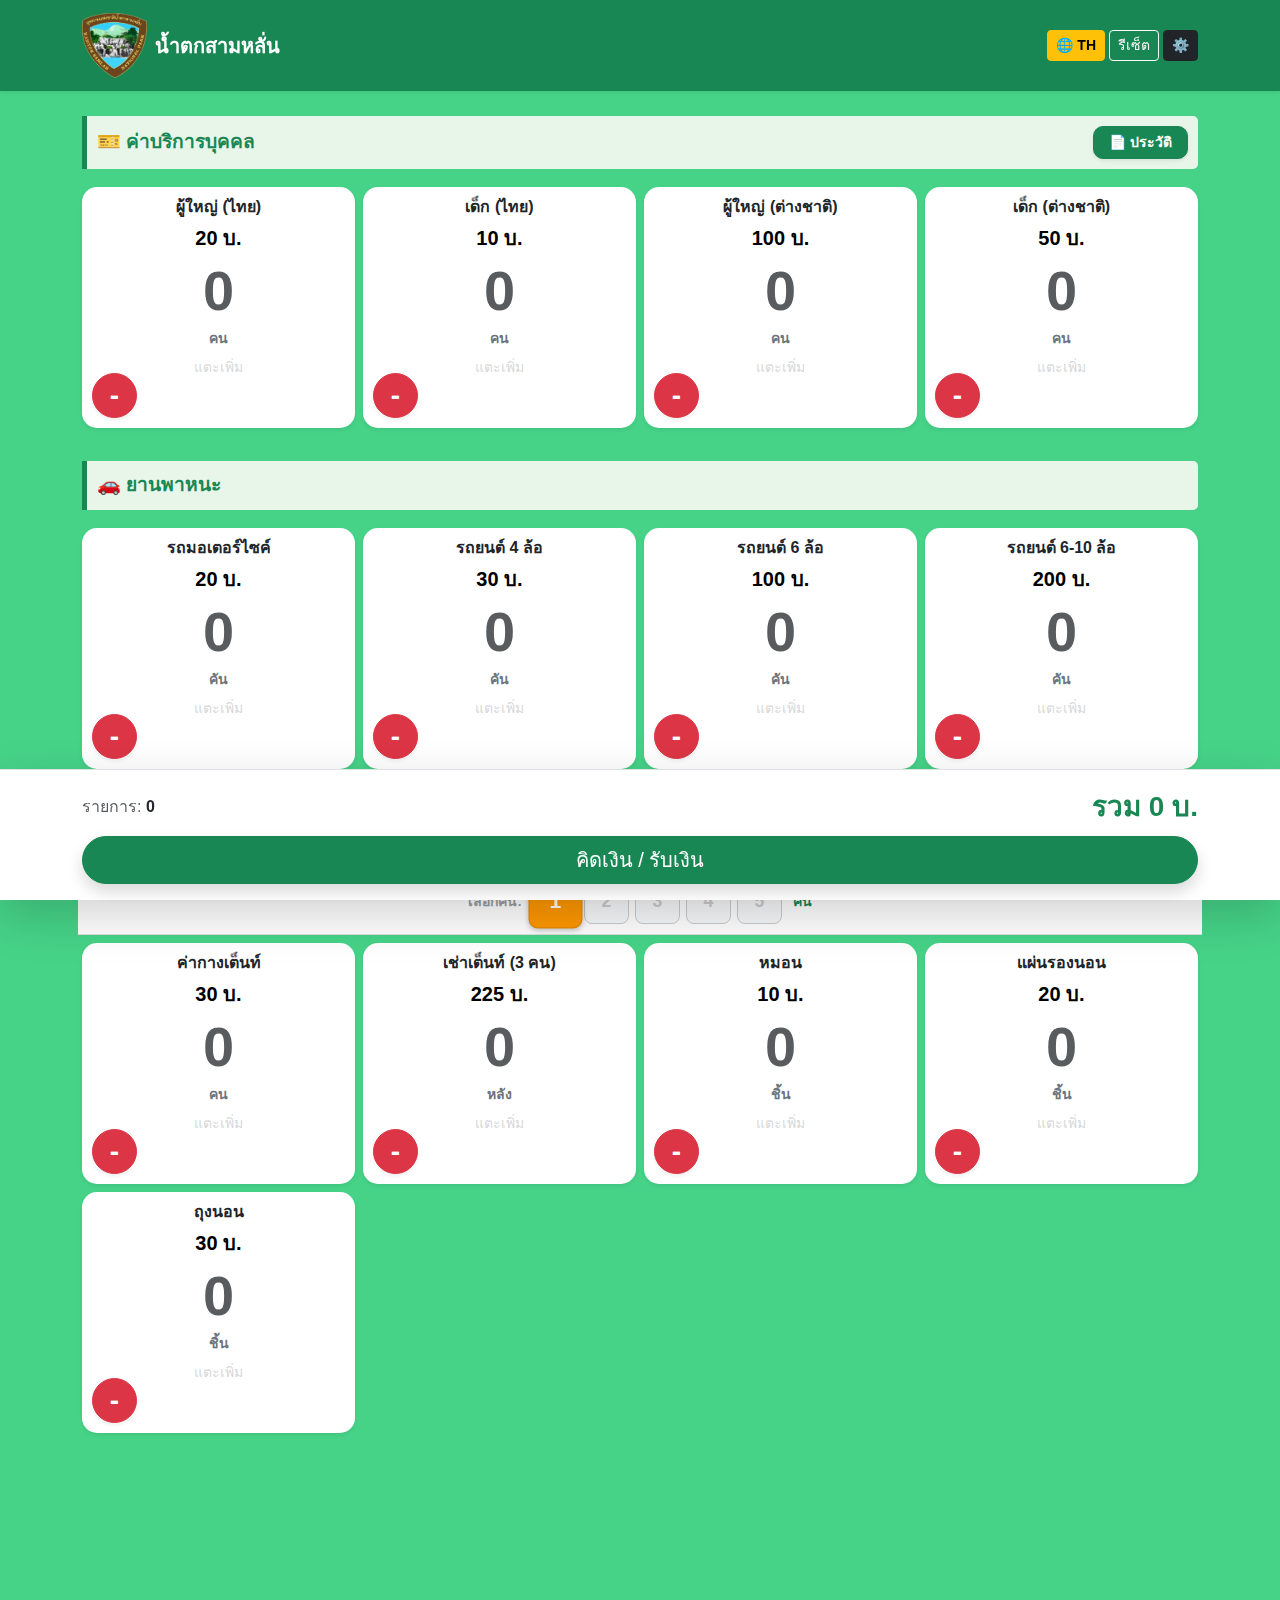
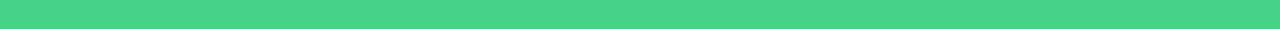
<file: index.html>
<!DOCTYPE html>
<html lang="th">
<head>
    <meta charset="UTF-8">
    <meta name="viewport" content="width=device-width, initial-scale=1.0, maximum-scale=1.0, user-scalable=no">
    <title>ค่าธรรมเนียม - น้ำตกสามหลั่น</title>
    
    <link rel="stylesheet" href="css/bootstrap.min.css">
    <link rel="stylesheet" href="css/style.css?v=4.3">
    
    <link rel="manifest" href="manifest.json">
    <meta name="theme-color" content="#2E7D32">
    <link rel="apple-touch-icon" href="img/icon.png">

    <style>
        .night-selector-bar {
    position: -webkit-sticky; /* สำคัญ: เพื่อให้  ไอฟง ยอมเกาะ */
    position: sticky;
    top: var(--nav-height, 66px); /* เกาะใต้ความสูงที่วัดได้จริง */
    z-index: 1020; /* อยู่เหนือการ์ดแต่ต่ำกว่า Navbar */
    background-color: white;
    padding: 10px 0;
    border-bottom: 1px solid #ddd;
}

        /* ปุ่มเลือกคืน (1-5) */
        .night-btn {
            width: 45px;
            height: 45px;
            border: 1px solid #ccc;
            background-color: #f8f9fa;
            color: #ccc; /* สีจางๆ ตอนยังไม่เลือก */
            font-weight: bold;
            font-size: 1.1rem;
            border-radius: 8px;
            margin: 0 3px;
            transition: all 0.1s;
        }

        /* ปุ่มตอนถูกเลือก (Active) */
        .night-btn.active {
            background-color: #ff9800; /* สีส้ม */
            color: white;
            border-color: #e68900;
            transform: scale(1.2); /* ขยายใหญ่ขึ้นนิดนึง */
            box-shadow: 0 2px 4px rgba(0,0,0,0.2);
            opacity: 1;
        }

        /* หัวข้อหมวดหมู่ (Zone Header) */
        .zone-header {
            font-size: 1.2rem;
            font-weight: bold;
            color: #198754; /* สีเขียวเข้ม */
            margin-top: 25px;
            margin-bottom: 10px;
            padding-left: 15px;
            border-left: 5px solid #198754;
            background-color: #e8f5e9;
            padding: 10px;
            border-radius: 0 5px 5px 0;
        }
    </style>
</head>

<body>

    <nav class="navbar navbar-dark bg-success shadow-sm sticky-top" style="z-index: 100;">
      <div class="container d-flex align-items-center">
        <!-- รวม logo + title ไว้ใน .navbar-brand -->
        <a class="navbar-brand d-flex align-items-center" href="#">
          <img src="img/logo.png" width="65" height="65" class="d-inline-block align-top me-2" onerror="this.style.display='none'">
          <span class="fs-5 fw-bold" id="app-title">น้ำตกสามหลั่น</span>
        </a>

        <!-- ปุ่มทั้งหมดอยู่ในบล็อกเดียวที่มี ms-auto เพื่อดันไปขวา -->
        <div class="ms-auto d-flex align-items-center">
          <button class="btn btn-warning btn-sm fw-bold me-1" onclick="toggleLanguage()">
            🌐 <span id="lang-btn-text">TH</span>
          </button>
          <button class="btn btn-outline-light btn-sm me-1" onclick="resetApp()" id="btn-reset">รีเซ็ต</button>
          <button class="btn btn-dark btn-sm" onclick="openSettings()">⚙️</button>
        </div>
      </div>
    </nav>

    <div class="container pb-5 mb-5">
        <div id="items-container" class="row g-2">
            </div>
    </div>

    <div class="fixed-bottom bg-white shadow-lg p-3 border-top">
        <div class="container">
            <div class="d-flex justify-content-between align-items-center mb-2">
                <span class="text-muted">
                    <span id="lbl-items">รายการ</span>: 
                    <span id="total-count" class="fw-bold text-dark">0</span>
                </span>
                <span class="fs-3 fw-bold text-success">
                    <span id="lbl-total">รวม</span> 
                    <span id="total-price">0</span> 
                    <span id="unit-baht">บ.</span>
                </span>
            </div>
            <button class="btn btn-success w-100 btn-lg rounded-pill shadow" onclick="showSummary()" id="btn-checkout">
                คิดเงิน / รับเงิน
            </button>
        </div>
    </div>

    <div class="modal fade" id="paymentModal" tabindex="-1" data-bs-backdrop="static">
        <div class="modal-dialog modal-dialog-centered modal-lg">
            <div class="modal-content">
                <div class="modal-header bg-success text-white d-flex justify-content-between align-items-center">
                     <h5 class="modal-title" id="modal-title">สรุปรายการ & รับเงิน</h5>
                      <div class="d-flex align-items-center">
                        <button class="btn btn-warning btn-sm fw-bold me-3" onclick="toggleLanguage()">
                          🌐 <span class="modal-lang-btn-text">TH</span>
                       </button>
                     <button type="button" class="btn-close btn-close-white big-close" data-bs-dismiss="modal"></button>
                     </div>
                </div>
                <div class="modal-body">
                    
                    <div id="summary-content"></div>
                    
                    <div class="alert alert-success text-center border-2 border-success mt-3">
                        <span class="fs-5" id="lbl-total-pay">ยอดรวมต้องชำระ</span><br>
                        <span class="display-3 fw-bold" id="modal-total">0</span> 
                        <span class="fs-4" id="unit-baht-modal">บาท</span>
                    </div>

                    <hr>
                    <p class="mb-2 fw-bold text-muted" id="lbl-received-money">กดตามเงินที่รับมา:</p>
                    <div class="row g-2 mb-3">
                        <div class="col-3"><button class="btn btn-outline-secondary w-100 py-3 money-btn fw-bold" onclick="addMoney(1000)">1000</button></div>
                        <div class="col-3"><button class="btn btn-outline-secondary w-100 py-3 money-btn fw-bold" onclick="addMoney(500)">500</button></div>
                        <div class="col-3"><button class="btn btn-outline-secondary w-100 py-3 money-btn fw-bold" onclick="addMoney(100)">100</button></div>
                        <div class="col-3"><button class="btn btn-outline-secondary w-100 py-3 money-btn fw-bold" onclick="addMoney(50)">50</button></div>
                        <div class="col-3"><button class="btn btn-outline-secondary w-100 py-3 money-btn fw-bold" onclick="addMoney(20)">20</button></div>
                        <div class="col-3"><button class="btn btn-outline-secondary w-100 py-3 money-btn fw-bold" onclick="addMoney(10)">10</button></div>
                        <div class="col-3"><button class="btn btn-outline-secondary w-100 py-3 money-btn fw-bold" onclick="addMoney(5)">5</button></div>
                        <div class="col-3"><button class="btn btn-danger w-100 py-3 fw-bold" onclick="clearMoney()">C</button></div>
                    </div>

                    <div class="card bg-light border-0">
                        <div class="card-body text-center">
                            
                            <div class="mb-2">
                                <span class="fs-5 text-muted" id="lbl-received">รับเงินมา:</span>
                                <span id="money-received" class="h3 fw-bold text-primary mx-2">0</span>
                                <span class="fs-5 text-muted" id="unit-baht-received">บาท</span>
                            </div>

                            <hr class="my-2">

                            <div class="mt-2">
                                <span class="fs-4 fw-bold" id="lbl-change">เงินทอน:</span>
                                <span id="money-change" class="display-2 fw-bold text-danger mx-2">0</span>
                                <span class="fs-4 fw-bold" id="unit-baht-change">บาท</span>
                            </div>
                            
                        </div>
                    </div>

                </div>
                <div class="modal-footer">
                    <button type="button" class="btn btn-success w-100 btn-lg p-3 fs-4" onclick="finishTransaction()" id="btn-done">เสร็จสิ้น (คนต่อไป)</button>
                </div>
            </div>
        </div>
    </div>

    <div class="modal fade" id="settingsModal" tabindex="-1">
        <div class="modal-dialog modal-dialog-scrollable">
            <div class="modal-content">
                <div class="modal-header bg-dark text-white">
                    <h5 class="modal-title">⚙️ ตั้งค่า (Settings)</h5>
                    <button type="button" class="btn-close btn-close-white" data-bs-dismiss="modal"></button>
                </div>
                <div class="modal-body">
                    <div id="settings-list" class="vstack gap-3"></div>
                    
                    <button class="btn btn-outline-primary w-100 mt-3 border-dashed" onclick="addNewItemConfig()">+ เพิ่มรายการใหม่ (Add New)</button>
                </div>
                <div class="modal-footer">
                    <button type="button" class="btn btn-secondary" data-bs-dismiss="modal">ยกเลิก</button>
                    <button type="button" class="btn btn-primary" onclick="saveSettings()">บันทึก (Save)</button>
                </div>
            </div>
        </div>
    </div>
    <div class="modal fade" id="historyModal" tabindex="-1">
    <div class="modal-dialog modal-dialog-scrollable modal-lg">
        <div class="modal-content">
            <div class="modal-header bg-primary text-white">
                <h5 class="modal-title">📄 ประวัติการรับเงิน (History)</h5>
                <button type="button" class="btn-close btn-close-white" data-bs-dismiss="modal"></button>
            </div>
            <div class="modal-body p-0">
                <div class="table-responsive">
                    <table class="table table-striped mb-0">
                        <thead class="table-dark">
                            <tr>
                                <th>เวลา</th>
                                <th>ยอดรวม</th>
                                <th>รับ/ทอน</th>
                            </tr>
                        </thead>
                        <tbody id="history-table-body">
                            </tbody>
                    </table>
                </div>
            </div>
            <div class="modal-footer">
                <button class="btn btn-danger me-auto" onclick="clearHistory()">🗑️ ล้างประวัติ</button>
                <button class="btn btn-info" onclick=" exportToCSV()">ส่งออก CSV</button>
                <button class="btn btn-secondary" data-bs-dismiss="modal">ปิด</button>
            </div>
        </div>
    </div>
</div>
    
    <script src="js/bootstrap.bundle.min.js"></script>
    <script src="js/app.js?v=4.3"></script>
    <script>
        if ('serviceWorker' in navigator) navigator.serviceWorker.register('sw.js');
    </script>
</body>
</html>
</file>
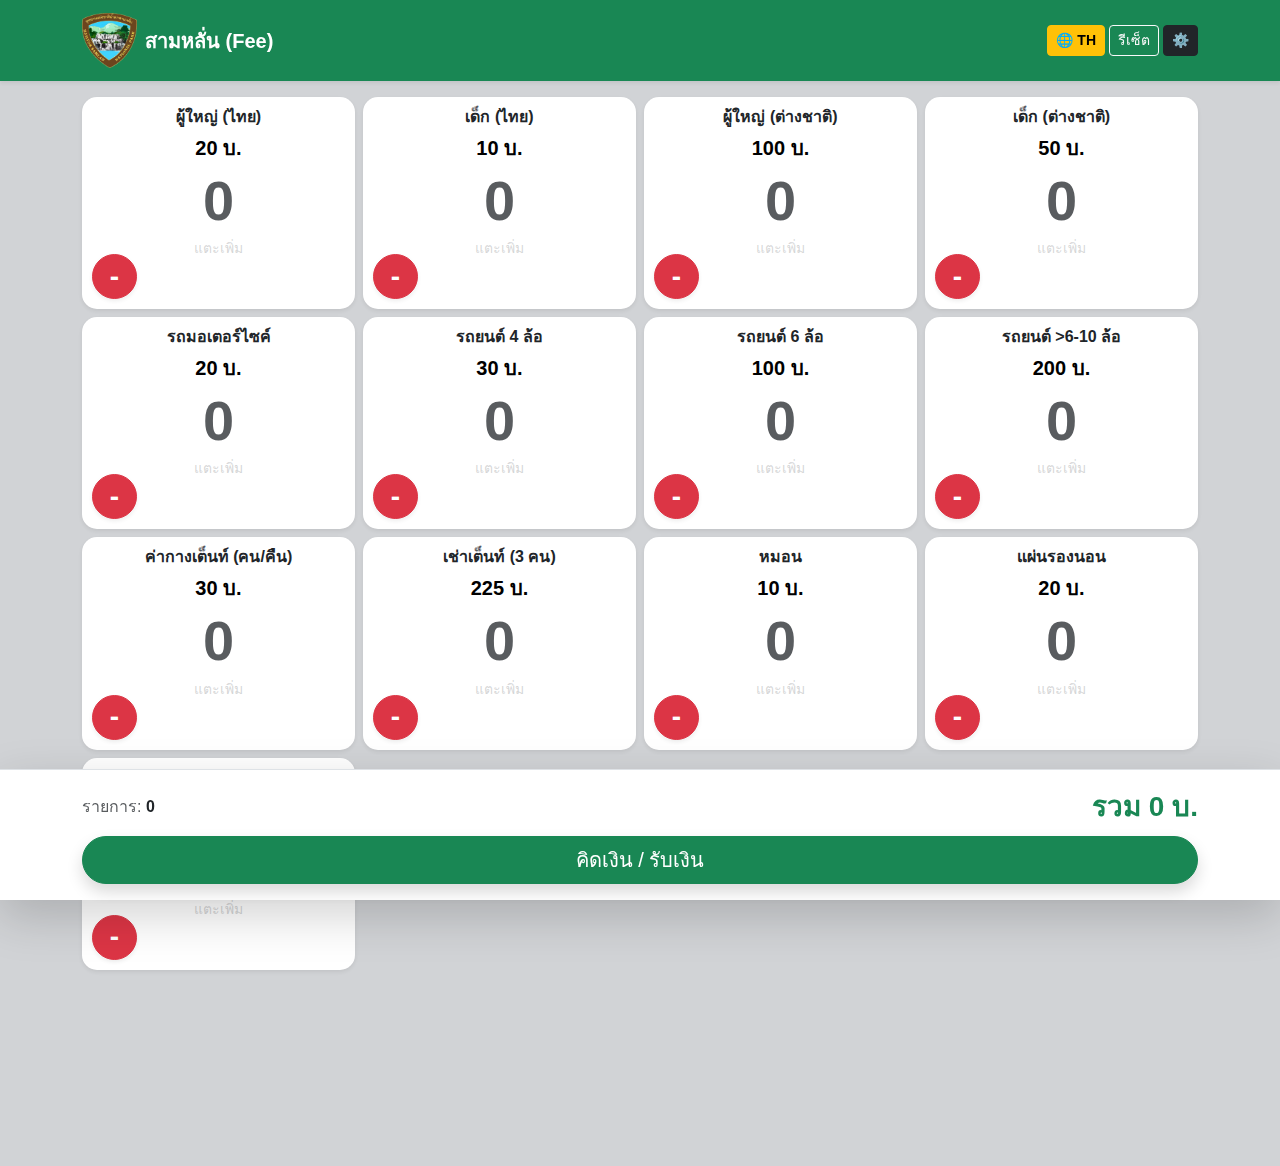
<file: SanlamFee/index.html>
<!DOCTYPE html>
<html lang="th">
<head>
    <meta charset="UTF-8">
    <meta name="viewport" content="width=device-width, initial-scale=1.0, maximum-scale=1.0, user-scalable=no">
    <title>ค่าธรรมเนียม - น้ำตกสามหลั่น</title>
    
    <link rel="stylesheet" href="css/bootstrap.min.css">
    <link rel="stylesheet" href="css/style.css">
    
    <link rel="manifest" href="manifest.json">
    <meta name="theme-color" content="#2E7D32">
    <link rel="apple-touch-icon" href="img/icon.png">
</head>

<body style="background-color: #f0f2f5;">

    <nav class="navbar navbar-dark bg-success shadow-sm sticky-top">
        <div class="container d-flex align-items-center justify-content-between">
            <a class="navbar-brand d-flex align-items-center" href="#">
                <img src="img/logo.png" width="55" height="55" class="d-inline-block align-top me-2 " onerror="this.style.display='none'">
                
                <span class="fs-5 fw-bold" id="app-title">สามหลั่น (Fee)</span>
            </a>
            
            <div class="d-flex align-items-center">
                <button class="btn btn-warning btn-sm fw-bold me-1" onclick="toggleLanguage()">
                    🌐 <span id="lang-btn-text">TH</span>
                </button>
                
                <button class="btn btn-outline-light btn-sm me-1" onclick="resetApp()" id="btn-reset">รีเซ็ต</button>
                
                <button class="btn btn-dark btn-sm" onclick="openSettings()">⚙️</button>
            </div>
        </div>
    </nav>

    <div class="container py-3 pb-5 mb-5">
        <div id="items-container" class="row g-2">
            </div>
    </div>

    <div class="fixed-bottom bg-white shadow-lg p-3 border-top">
        <div class="container">
            <div class="d-flex justify-content-between align-items-center mb-2">
                <span class="text-muted">
                    <span id="lbl-items">รายการ</span>: 
                    <span id="total-count" class="fw-bold text-dark">0</span>
                </span>
                <span class="fs-3 fw-bold text-success">
                    <span id="lbl-total">รวม</span> 
                    <span id="total-price">0</span> 
                    <span id="unit-baht">บ.</span>
                </span>
            </div>
            <button class="btn btn-success w-100 btn-lg rounded-pill shadow" onclick="showSummary()" id="btn-checkout">
                คิดเงิน / รับเงิน
            </button>
        </div>
    </div>

    <div class="modal fade" id="paymentModal" tabindex="-1" data-bs-backdrop="static">
        <div class="modal-dialog modal-dialog-centered modal-lg">
            <div class="modal-content">
                <div class="modal-header bg-success text-white">
                    <h5 class="modal-title" id="modal-title">สรุปรายการ & รับเงิน</h5>
                    <button type="button" class="btn-close btn-close-white" data-bs-dismiss="modal"></button>
                </div>
                <div class="modal-body">
                    <ul id="summary-list" class="list-group mb-3 list-group-flush"></ul>
                    
                    <div class="alert alert-success text-center border-2 border-success">
                        <span class="fs-5" id="lbl-total-pay">ยอดรวมต้องชำระ</span><br>
                        <span class="display-3 fw-bold" id="modal-total">0</span> 
                        <span class="fs-4" id="unit-baht-modal">บาท</span>
                    </div>
                    
                    <hr>
                    <p class="mb-2 fw-bold text-muted" id="lbl-received-money">กดตามเงินที่รับมา:</p>
                    <div class="row g-2 mb-3">
                        <div class="col-3"><button class="btn btn-outline-secondary w-100 py-3 money-btn fw-bold" onclick="addMoney(1000)">1000</button></div>
                        <div class="col-3"><button class="btn btn-outline-secondary w-100 py-3 money-btn fw-bold" onclick="addMoney(500)">500</button></div>
                        <div class="col-3"><button class="btn btn-outline-secondary w-100 py-3 money-btn fw-bold" onclick="addMoney(100)">100</button></div>
                        <div class="col-3"><button class="btn btn-outline-secondary w-100 py-3 money-btn fw-bold" onclick="addMoney(50)">50</button></div>
                        <div class="col-3"><button class="btn btn-outline-secondary w-100 py-3 money-btn fw-bold" onclick="addMoney(20)">20</button></div>
                        <div class="col-3"><button class="btn btn-outline-secondary w-100 py-3 money-btn fw-bold" onclick="addMoney(10)">10</button></div>
                        <div class="col-3"><button class="btn btn-outline-secondary w-100 py-3 money-btn fw-bold" onclick="addMoney(5)">5</button></div>
                        <div class="col-3"><button class="btn btn-danger w-100 py-3 fw-bold" onclick="clearMoney()">C</button></div>
                    </div>

                    <div class="card bg-light border-0">
                        <div class="card-body text-center">
                            
                            <div class="mb-2">
                                <span class="fs-5 text-muted" id="lbl-received">รับเงินมา:</span>
                                <span id="money-received" class="h3 fw-bold text-primary mx-2">0</span>
                                <span class="fs-5 text-muted" id="unit-baht-received">บาท</span>
                            </div>

                            <hr class="my-2">

                            <div class="mt-2">
                                <span class="fs-4 fw-bold" id="lbl-change">เงินทอน:</span>
                                <span id="money-change" class="display-2 fw-bold text-danger mx-2">0</span>
                                <span class="fs-4 fw-bold" id="unit-baht-change">บาท</span>
                            </div>
                            
                        </div>
                    </div>

                </div>
                <div class="modal-footer">
                    <button type="button" class="btn btn-success w-100 btn-lg p-3 fs-4" onclick="finishTransaction()" id="btn-done">เสร็จสิ้น (คนต่อไป)</button>
                </div>
            </div>
        </div>
    </div>

    <div class="modal fade" id="settingsModal" tabindex="-1">
        <div class="modal-dialog modal-dialog-scrollable">
            <div class="modal-content">
                <div class="modal-header bg-dark text-white">
                    <h5 class="modal-title">⚙️ ตั้งค่า (Settings)</h5>
                    <button type="button" class="btn-close btn-close-white" data-bs-dismiss="modal"></button>
                </div>
                <div class="modal-body">
                    <div id="settings-list" class="vstack gap-3"></div>
                    
                    <button class="btn btn-outline-primary w-100 mt-3 border-dashed" onclick="addNewItemConfig()">+ เพิ่มรายการใหม่ (Add New)</button>
                </div>
                <div class="modal-footer">
                    <button type="button" class="btn btn-secondary" data-bs-dismiss="modal">ยกเลิก</button>
                    <button type="button" class="btn btn-primary" onclick="saveSettings()">บันทึก (Save)</button>
                </div>
            </div>
        </div>
    </div>

    <script src="js/bootstrap.bundle.min.js"></script>
    <script src="js/app.js"></script>
    <script>
        // ลงทะเบียน Service Worker เพื่อให้ใช้แบบ Offline ได้
        if ('serviceWorker' in navigator) navigator.serviceWorker.register('sw.js');
    </script>
</body>
</html>
</file>
<file: css/style.css>
body {
    
    background-color: #46d388; 
    padding-bottom: 100px; 
    font-family: 'Sarabun', sans-serif;
    min-height: 100vh; 
}

/* Card รายการ */
.item-card {
    border: none;
    border-radius: 15px;
    box-shadow: 0 4px 6px rgba(0,0,0,0.05);
    transition: transform 0.1s;
    background-color: white;
    height: 100%;
}

.item-card:active {
    transform: scale(0.98);
}

.item-title {
    font-size: 1.1rem;
    font-weight: bold;
    color: #333;
}

.item-price {
    color: #2E7D32;
    font-weight: bold;
}

/* ปุ่มเพิ่มลดจำนวน */
.qty-btn {
    width: 40px;
    height: 40px;
    border-radius: 50%;
    font-weight: bold;
    font-size: 1.2rem;
    display: flex;
    align-items: center;
    justify-content: center;
}

/* ปุ่มรับเงิน */
.money-btn {
    font-weight: bold;
    font-size: 1.1rem;
    border-width: 2px;
}

/* เอฟเฟกต์ยุบเมื่อกด (Active State) */
.card-press-effect:active {
    background-color: #ffffff !important; /* เปลี่ยนสีพื้นนิดนึงตอนกด */
    transform: scale(0.86); /* ยุบลง 14% */
    transition: transform 0.14s; /* ยุบเร็วๆ ทันใจ */
}

/* เอฟเฟกต์ปุ่มลบ (สีแดง) */
.btn-press-effect:active {
    background-color: #ea5261 !important; /* แดงเข้มขึ้นตอนกด */
    transform: scale(0.86); /* ปุ่มเล็กยุบเยอะหน่อย */
}

/* ตัวเลขจำนวน */
.transition-text {
    transition: color 0.2s;
}

.big-close {
  width: 2rem;
  height: 2rem;
  background-size: 2rem;
}
</file>
<file: SanlamFee/css/style.css>
body {
    background-color: #d1d3d6 !important;
    padding-bottom: 100px; /* เผื่อพื้นที่ให้ปุ่มด้านล่าง */
    font-family: 'Sarabun', sans-serif; /* แนะนำให้หา font มาใส่ถ้าต้องการ */
}

/* Card รายการ */
.item-card {
    border: none;
    border-radius: 15px;
    box-shadow: 0 4px 6px rgba(0,0,0,0.05);
    transition: transform 0.1s;
    background-color: white;
    height: 100%;
}

.item-card:active {
    transform: scale(0.98);
}

.item-title {
    font-size: 1.1rem;
    font-weight: bold;
    color: #333;
}

.item-price {
    color: #2E7D32;
    font-weight: bold;
}

/* ปุ่มเพิ่มลดจำนวน */
.qty-btn {
    width: 40px;
    height: 40px;
    border-radius: 50%;
    font-weight: bold;
    font-size: 1.2rem;
    display: flex;
    align-items: center;
    justify-content: center;
}

/* ปุ่มรับเงิน */
.money-btn {
    font-weight: bold;
    font-size: 1.1rem;
    border-width: 2px;
}

/* เอฟเฟกต์ยุบเมื่อกด (Active State) */
.card-press-effect:active {
    background-color: #f8f9fa !important; /* เปลี่ยนสีพื้นนิดนึงตอนกด */
    transform: scale(0.96); /* ยุบลง 4% */
    transition: transform 0.05s; /* ยุบเร็วๆ ทันใจ */
}

/* เอฟเฟกต์ปุ่มลบ (สีแดง) */
.btn-press-effect:active {
    background-color: #b02a37 !important; /* แดงเข้มขึ้นตอนกด */
    transform: scale(0.90); /* ปุ่มเล็กยุบเยอะหน่อย */
}

/* ตัวเลขจำนวน */
.transition-text {
    transition: color 0.2s;
}
</file>
